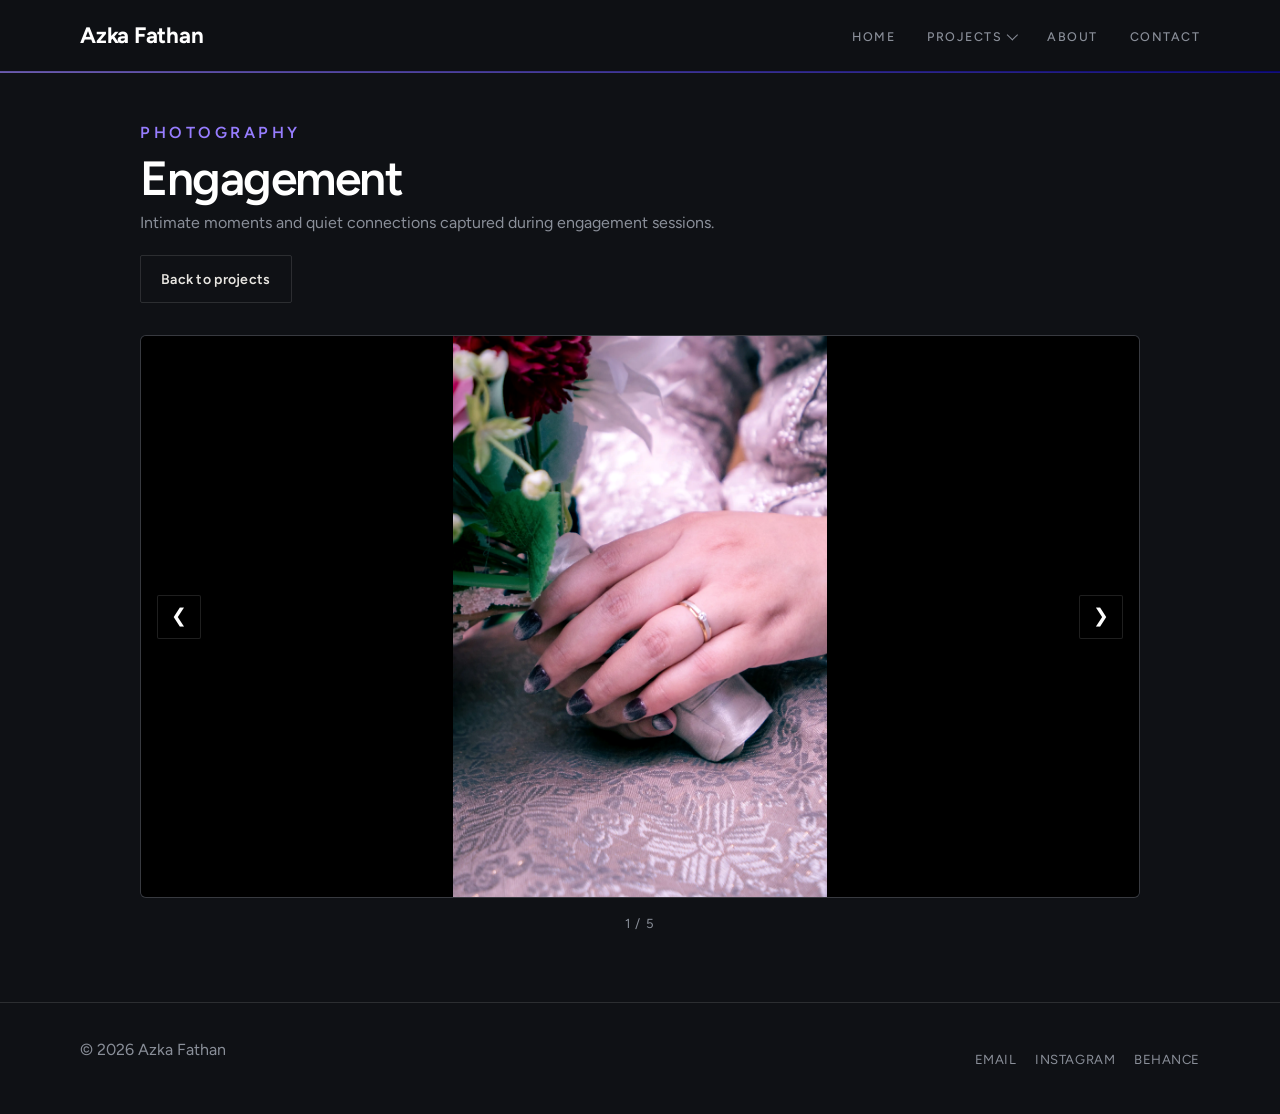
<file: projects/photography/engagement.html>
<!DOCTYPE html>
<html lang="en">
  <head>
    <meta charset="UTF-8" />
    <meta name="viewport" content="width=device-width, initial-scale=1.0" />
    <meta name="description" content="Yearbook photography project by Azka Fathan." />
    <title>Yearbook | Azka Fathan</title>
    <link rel="icon" href="../../assets/favicon.svg" type="image/svg+xml" />
    <link rel="preconnect" href="https://fonts.googleapis.com" />
    <link rel="preconnect" href="https://fonts.gstatic.com" crossorigin />
    <link href="https://fonts.googleapis.com/css2?family=Figtree:wght@400;500;600;700;800&family=Cormorant+Garamond:wght@400;500;600;700&display=swap" rel="stylesheet" />
    <link rel="stylesheet" href="../../styles.css" />
    <style>
      .gallery {
        position: relative;
        width: 100%;
        max-width: 1000px;
        margin: 0 auto;
        aspect-ratio: 4 / 3;
        background: var(--surface);
        border: 1px solid var(--line-strong);
        border-radius: var(--radius-lg);
        overflow: hidden;
      }

      .gallery__image-wrap {
        position: absolute;
        inset: 0;
        overflow: hidden;
        background: #000;
      }

      .gallery__image-wrap img {
        width: 100%;
        height: 100%;
        object-fit: contain;
        display: block;
        filter: saturate(0.85) contrast(1.05);
      }



      .gallery__nav {
        position: absolute;
        top: 50%;
        transform: translateY(-50%);
        z-index: 4;
        width: 44px;
        height: 44px;
        border: 1px solid var(--line-strong);
        border-radius: var(--radius-sm);
        background: rgba(0, 0, 0, 0.6);
        color: white;
        font-size: 1.2rem;
        display: grid;
        place-items: center;
        cursor: pointer;
        transition: all 0.25s ease;
      }

      .gallery__nav:hover,
      .gallery__nav:focus-visible {
        background: rgba(0, 0, 0, 0.85);
        border-color: var(--accent-purple);
      }

      .gallery__nav--prev {
        left: 1rem;
      }

      .gallery__nav--next {
        right: 1rem;
      }

      .gallery__counter {
        text-align: center;
        margin-top: 1rem;
        font-size: 0.82rem;
        color: var(--muted);
        letter-spacing: 0.08em;
        text-transform: uppercase;
      }

      .project-detail__header {
        max-width: 1000px;
        margin: 0 auto 2rem;
      }

      .project-detail__header .eyebrow {
        margin-bottom: 0.5rem;
      }

      .project-detail__header h1 {
        font-size: clamp(2rem, 4vw, 3rem);
        margin-bottom: 0.5rem;
      }

      .project-detail__header p {
        font-size: 1rem;
        max-width: 600px;
      }

      @media (min-width: 768px) {
        .section {
          min-height: 100dvh;
          display: flex;
          align-items: center;
          justify-content: center;
          padding: 3rem 0;
        }

        .gallery {
          aspect-ratio: 16 / 9;
          max-height: 85vh;
        }
      }

      @media (max-width: 767px) {
        .gallery {
          aspect-ratio: 3 / 4;
        }

        .gallery__nav {
          width: 44px;
          height: 44px;
          font-size: 1.1rem;
        }

        .gallery__nav--prev {
          left: 0.75rem;
        }

        .gallery__nav--next {
          right: 0.75rem;
        }


      }
    </style>
  </head>
  <body>
    <header class="site-header">
      <div class="container header__inner">
        <a class="logo" href="../../index.html">Azka Fathan</a>

        <button
          class="nav-toggle"
          type="button"
          aria-expanded="false"
          aria-controls="site-nav"
          aria-label="Toggle navigation"
        >
          <span></span>
          <span></span>
          <span></span>
        </button>

        <nav id="site-nav" class="site-nav" aria-label="Main navigation">
          <ul>
            <li><a href="../../index.html">Home</a></li>
            <li class="nav-dropdown">
              <a class="dropdown-toggle" href="../../projects/">Projects</a>
              <ul class="dropdown-menu">
                <li><a href="../../projects/photography/">Photography</a></li>
                <li><a href="../../projects/graphic-design/">Graphic Design</a></li>
                <li><a href="../../projects/motion-picture/">Motion Picture</a></li>
              </ul>
            </li>
            <li><a href="../../index.html#about">About</a></li>
            <li><a href="../../index.html#contact">Contact</a></li>
          </ul>
        </nav>
      </div>
    </header>

    <main>
      <section class="section">
        <div class="container">
          <div class="project-detail__header">
            <p class="eyebrow">Photography</p>
            <h1>Engagement</h1>
            <p>Intimate moments and quiet connections captured during engagement sessions.</p>
            <a class="button button--secondary" href="../../projects/photography/">Back to projects</a>
          </div>

          <div class="gallery" id="gallery" aria-label="Engagement image gallery">
            <div class="gallery__image-wrap" id="galleryImageWrap">
              <img id="galleryImage" src="" alt="" />
            </div>

            <button class="gallery__nav gallery__nav--prev" type="button" aria-label="Previous image">&#10094;</button>
            <button class="gallery__nav gallery__nav--next" type="button" aria-label="Next image">&#10095;</button>
          </div>

          <p class="gallery__counter" id="galleryCounter" aria-live="polite">1 / 5</p>
        </div>
      </section>
    </main>

    <footer class="site-footer" id="contact">
      <div class="container footer__inner">
        <p>&copy; 2026 Azka Fathan</p>
        <div class="social-links" aria-label="Social media">
          <a href="mailto:azkafathan3108@gmail.com">Email</a>
          <a href="https://instagram.com/cannedsweetcorn" target="_blank" rel="noreferrer">Instagram</a>
          <a href="https://behance.net/azka_fathan" target="_blank" rel="noreferrer">Behance</a>
        </div>
      </div>
    </footer>

    <script src="../../js/projects.js"></script>
    <script>
      const galleryImage = document.getElementById('galleryImage');
      const prevButton = document.querySelector('.gallery__nav--prev');
      const nextButton = document.querySelector('.gallery__nav--next');
      const counter = document.getElementById('galleryCounter');
      let currentIndex = 0;
      let galleryImages = [];

      function updateGallery() {
        if (!galleryImages.length) return;
        galleryImage.src = galleryImages[currentIndex];
        galleryImage.alt = 'Gallery image ' + (currentIndex + 1) + ' of ' + galleryImages.length;
        counter.textContent = `${currentIndex + 1} / ${galleryImages.length}`;
      }

      function showPrevious() {
        currentIndex = (currentIndex - 1 + galleryImages.length) % galleryImages.length;
        updateGallery();
      }

      function showNext() {
        currentIndex = (currentIndex + 1) % galleryImages.length;
        updateGallery();
      }

      prevButton.addEventListener('click', showPrevious);
      nextButton.addEventListener('click', showNext);

      document.addEventListener('keydown', (event) => {
        if (event.key === 'ArrowLeft') {
          showPrevious();
        } else if (event.key === 'ArrowRight') {
          showNext();
        }
      });

      fetch('../../data/projects.json')
        .then(function(res) { return res.json(); })
        .then(function(projects) {
          var project = projects.find(function(p) { return p.link === 'engagement.html'; });
          if (project && project.gallery && project.gallery.length) {
            galleryImages = project.gallery;
            updateGallery();
          }
        })
        .catch(function(err) {
          console.error('Failed to load gallery:', err);
        });
    </script>

    <script src="../../script.js"></script>
  </body>
</html>
</file>
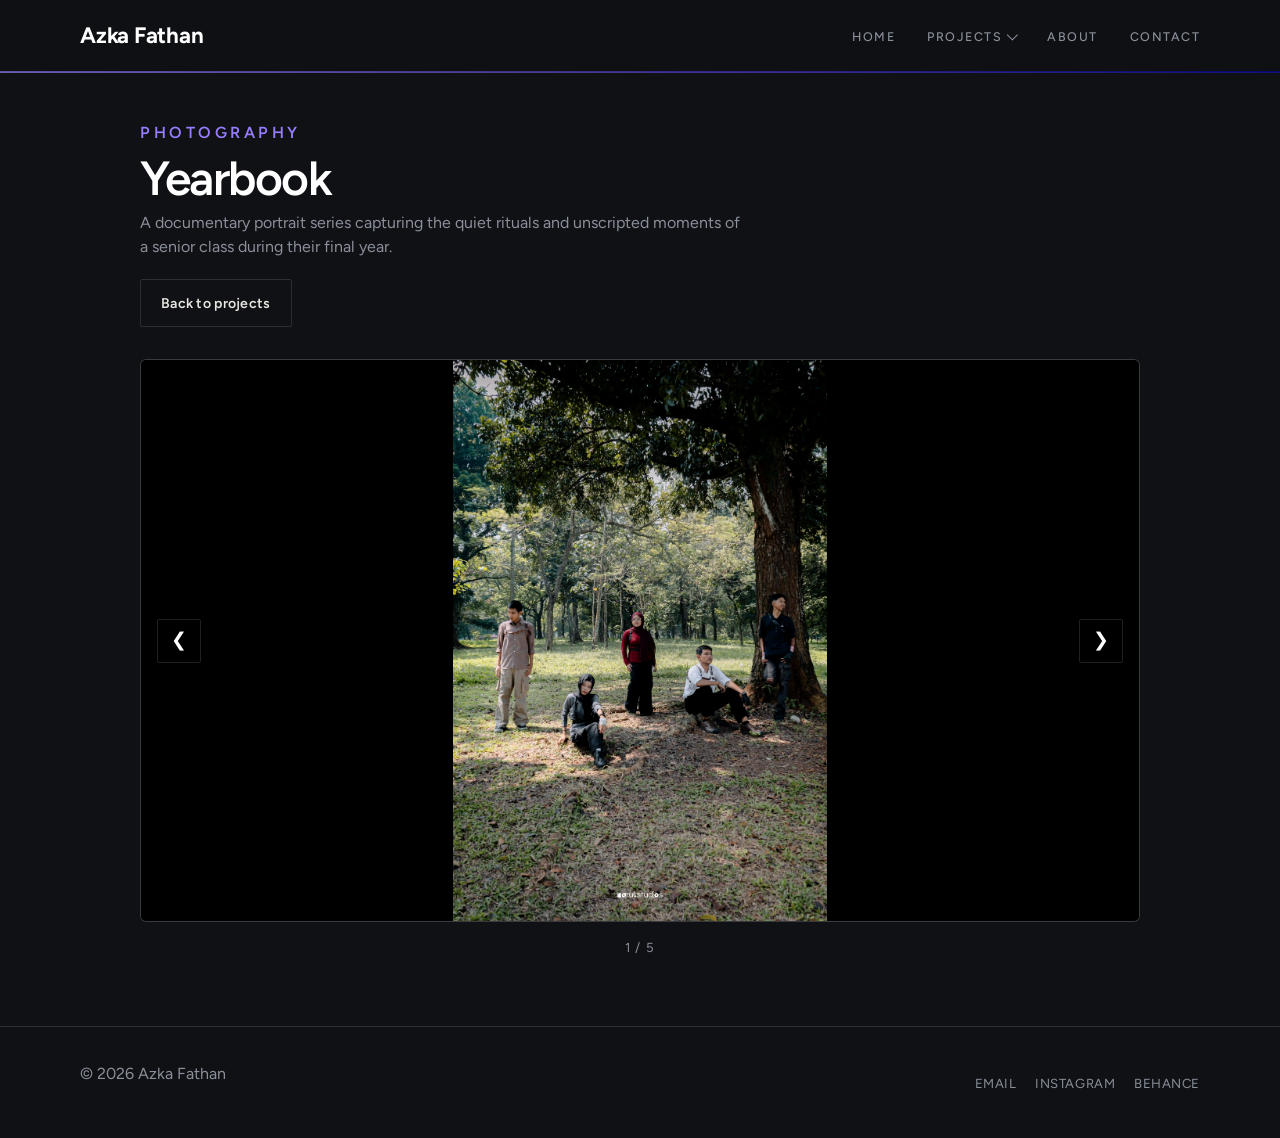
<file: projects/photography/yearbook.html>
<!DOCTYPE html>
<html lang="en">
  <head>
    <meta charset="UTF-8" />
    <meta name="viewport" content="width=device-width, initial-scale=1.0" />
    <meta name="description" content="Yearbook photography project by Azka Fathan." />
    <title>Yearbook | Azka Fathan</title>
    <link rel="icon" href="../../assets/favicon.svg" type="image/svg+xml" />
    <link rel="preconnect" href="https://fonts.googleapis.com" />
    <link rel="preconnect" href="https://fonts.gstatic.com" crossorigin />
    <link href="https://fonts.googleapis.com/css2?family=Figtree:wght@400;500;600;700;800&family=Cormorant+Garamond:wght@400;500;600;700&display=swap" rel="stylesheet" />
    <link rel="stylesheet" href="../../styles.css" />
    <style>
      .gallery {
        position: relative;
        width: 100%;
        max-width: 1000px;
        margin: 0 auto;
        aspect-ratio: 4 / 3;
        background: var(--surface);
        border: 1px solid var(--line-strong);
        border-radius: var(--radius-lg);
        overflow: hidden;
      }

      .gallery__image-wrap {
        position: absolute;
        inset: 0;
        overflow: hidden;
        background: #000;
      }

      .gallery__image-wrap img {
        width: 100%;
        height: 100%;
        object-fit: contain;
        display: block;
        filter: saturate(0.85) contrast(1.05);
      }



      .gallery__nav {
        position: absolute;
        top: 50%;
        transform: translateY(-50%);
        z-index: 4;
        width: 44px;
        height: 44px;
        border: 1px solid var(--line-strong);
        border-radius: var(--radius-sm);
        background: rgba(0, 0, 0, 0.6);
        color: white;
        font-size: 1.2rem;
        display: grid;
        place-items: center;
        cursor: pointer;
        transition: all 0.25s ease;
      }

      .gallery__nav:hover,
      .gallery__nav:focus-visible {
        background: rgba(0, 0, 0, 0.85);
        border-color: var(--accent-purple);
      }

      .gallery__nav--prev {
        left: 1rem;
      }

      .gallery__nav--next {
        right: 1rem;
      }

      .gallery__counter {
        text-align: center;
        margin-top: 1rem;
        font-size: 0.82rem;
        color: var(--muted);
        letter-spacing: 0.08em;
        text-transform: uppercase;
      }

      .project-detail__header {
        max-width: 1000px;
        margin: 0 auto 2rem;
      }

      .project-detail__header .eyebrow {
        margin-bottom: 0.5rem;
      }

      .project-detail__header h1 {
        font-size: clamp(2rem, 4vw, 3rem);
        margin-bottom: 0.5rem;
      }

      .project-detail__header p {
        font-size: 1rem;
        max-width: 600px;
      }

      @media (min-width: 768px) {
        .section {
          min-height: 100dvh;
          display: flex;
          align-items: center;
          justify-content: center;
          padding: 3rem 0;
        }

        .gallery {
          aspect-ratio: 16 / 9;
          max-height: 85vh;
        }
      }

      @media (max-width: 767px) {
        .gallery {
          aspect-ratio: 3 / 4;
        }

        .gallery__nav {
          width: 44px;
          height: 44px;
          font-size: 1.1rem;
        }

        .gallery__nav--prev {
          left: 0.75rem;
        }

        .gallery__nav--next {
          right: 0.75rem;
        }


      }
    </style>
  </head>
  <body>
    <header class="site-header">
      <div class="container header__inner">
        <a class="logo" href="../../index.html">Azka Fathan</a>

        <button
          class="nav-toggle"
          type="button"
          aria-expanded="false"
          aria-controls="site-nav"
          aria-label="Toggle navigation"
        >
          <span></span>
          <span></span>
          <span></span>
        </button>

        <nav id="site-nav" class="site-nav" aria-label="Main navigation">
          <ul>
            <li><a href="../../index.html">Home</a></li>
            <li class="nav-dropdown">
              <a class="dropdown-toggle" href="../../projects/">Projects</a>
              <ul class="dropdown-menu">
                <li><a href="../../projects/photography/">Photography</a></li>
                <li><a href="../../projects/graphic-design/">Graphic Design</a></li>
                <li><a href="../../projects/motion-picture/">Motion Picture</a></li>
              </ul>
            </li>
            <li><a href="../../index.html#about">About</a></li>
            <li><a href="../../index.html#contact">Contact</a></li>
          </ul>
        </nav>
      </div>
    </header>

    <main>
      <section class="section">
        <div class="container">
          <div class="project-detail__header">
            <p class="eyebrow">Photography</p>
            <h1>Yearbook</h1>
            <p>A documentary portrait series capturing the quiet rituals and unscripted moments of a senior class during their final year.</p>
            <a class="button button--secondary" href="../../projects/photography/">Back to projects</a>
          </div>

          <div class="gallery" id="gallery" aria-label="Yearbook image gallery">
            <div class="gallery__image-wrap" id="galleryImageWrap">
              <img id="galleryImage" src="" alt="" />
            </div>

            <button class="gallery__nav gallery__nav--prev" type="button" aria-label="Previous image">&#10094;</button>
            <button class="gallery__nav gallery__nav--next" type="button" aria-label="Next image">&#10095;</button>
          </div>

          <p class="gallery__counter" id="galleryCounter" aria-live="polite">1 / 5</p>
        </div>
      </section>
    </main>

    <footer class="site-footer" id="contact">
      <div class="container footer__inner">
        <p>&copy; 2026 Azka Fathan</p>
        <div class="social-links" aria-label="Social media">
          <a href="mailto:azkafathan3108@gmail.com">Email</a>
          <a href="https://instagram.com/cannedsweetcorn" target="_blank" rel="noreferrer">Instagram</a>
          <a href="https://behance.net/azka_fathan" target="_blank" rel="noreferrer">Behance</a>
        </div>
      </div>
    </footer>

    <script src="../../js/projects.js"></script>
    <script>
      const galleryImage = document.getElementById('galleryImage');
      const prevButton = document.querySelector('.gallery__nav--prev');
      const nextButton = document.querySelector('.gallery__nav--next');
      const counter = document.getElementById('galleryCounter');
      let currentIndex = 0;
      let galleryImages = [];

      function updateGallery() {
        if (!galleryImages.length) return;
        galleryImage.src = galleryImages[currentIndex];
        galleryImage.alt = 'Gallery image ' + (currentIndex + 1) + ' of ' + galleryImages.length;
        counter.textContent = `${currentIndex + 1} / ${galleryImages.length}`;
      }

      function showPrevious() {
        currentIndex = (currentIndex - 1 + galleryImages.length) % galleryImages.length;
        updateGallery();
      }

      function showNext() {
        currentIndex = (currentIndex + 1) % galleryImages.length;
        updateGallery();
      }

      prevButton.addEventListener('click', showPrevious);
      nextButton.addEventListener('click', showNext);

      document.addEventListener('keydown', (event) => {
        if (event.key === 'ArrowLeft') {
          showPrevious();
        } else if (event.key === 'ArrowRight') {
          showNext();
        }
      });

      fetch('../../data/projects.json')
        .then(function(res) { return res.json(); })
        .then(function(projects) {
          var project = projects.find(function(p) { return p.link === 'yearbook.html'; });
          if (project && project.gallery && project.gallery.length) {
            galleryImages = project.gallery;
            updateGallery();
          }
        })
        .catch(function(err) {
          console.error('Failed to load gallery:', err);
        });
    </script>

    <script src="../../script.js"></script>
  </body>
</html>
</file>
<file: styles.css>
:root {
  --bg: #0f1115;
  --bg-alt: #16181d;
  --surface: #1c1f26;
  --surface-strong: #22262f;
  --text: #e8e6e1;
  --text-strong: #ffffff;
  --muted: #8a8f99;
  --line: rgba(255, 255, 255, 0.06);
  --line-strong: rgba(255, 255, 255, 0.12);
  --accent-purple: #977DFF;
  --accent-blue: #0033FF;
  --accent-navy: #0600AB;
  --gradient-1: linear-gradient(135deg, #977DFF, #0033FF);
  --gradient-2: linear-gradient(135deg, #0033FF, #0600AB);
  --gradient-3: linear-gradient(135deg, #977DFF, #0600AB);
  --shadow: 0 24px 64px rgba(0, 0, 0, 0.45);
  --radius-lg: 6px;
  --radius-md: 4px;
  --radius-sm: 2px;
  --container: min(1120px, calc(100% - 2rem));
}

* {
  box-sizing: border-box;
}

html {
  scroll-behavior: smooth;
}

body {
  margin: 0;
  font-family: "Figtree", sans-serif;
  background: var(--bg);
  color: var(--text);
  line-height: 1.5;
  -webkit-font-smoothing: antialiased;
  -moz-osx-font-smoothing: grayscale;
}

img {
  max-width: 100%;
  display: block;
}

a {
  color: inherit;
  text-decoration: none;
}

button,
input,
textarea {
  font: inherit;
}

button {
  cursor: pointer;
}

.container {
  width: var(--container);
  margin: 0 auto;
}

.section {
  padding: 5rem 0;
}

.eyebrow {
  margin: 0 0 0.6rem;
  font-size: 0.7rem;
  letter-spacing: 0.22em;
  text-transform: uppercase;
  color: var(--accent-purple);
  font-weight: 600;
}

h1,
h2,
h3 {
  margin: 0 0 1rem;
  line-height: 1.05;
  font-weight: 600;
}

h1,
h2 {
  font-family: "Figtree", sans-serif;
}

h1 {
  font-size: clamp(3.2rem, 7vw, 6.2rem);
  letter-spacing: -0.03em;
  font-weight: 600;
  color: var(--text-strong);
}

h2 {
  font-size: clamp(2.3rem, 5vw, 4rem);
  letter-spacing: -0.03em;
  font-weight: 600;
  color: var(--text-strong);
}

p {
  margin: 0 0 1.25rem;
  color: var(--muted);
}

.site-header {
  position: sticky;
  top: 0;
  z-index: 30;
  background: rgba(15, 17, 21, 0.92);
  border-bottom: 1px solid var(--line-strong);
  backdrop-filter: blur(12px);
  overflow: visible;
}

.site-header::after {
  content: "";
  position: absolute;
  left: 0;
  right: 0;
  bottom: -1px;
  height: 2px;
  background: var(--gradient-3);
  opacity: 0.6;
}

.header__inner {
  display: flex;
  align-items: center;
  justify-content: space-between;
  min-height: 4.5rem;
  overflow: visible;
}

.logo {
  font-family: "Figtree", sans-serif;
  font-size: 1.4rem;
  font-weight: 700;
  color: var(--text-strong);
  letter-spacing: -0.01em;
  text-decoration: none;
  line-height: 1;
}

.logo:hover,
.logo:focus-visible {
  color: var(--accent-purple);
}

.site-nav {
  overflow: visible;
}

.site-nav ul {
  display: flex;
  align-items: center;
  gap: 2rem;
  list-style: none;
  margin: 0;
  padding: 0;
}

.site-nav a {
  position: relative;
  font-size: 0.78rem;
  text-transform: uppercase;
  letter-spacing: 0.12em;
  color: var(--muted);
  transition: color 0.25s ease;
  font-weight: 500;
}

.site-nav a:not(.dropdown-toggle):not(.dropdown-menu a)::after {
  content: "";
  position: absolute;
  left: 0;
  bottom: -0.4rem;
  width: 100%;
  height: 1px;
  background: var(--accent-purple);
  transform: scaleX(0);
  transform-origin: left;
  transition: transform 0.3s ease;
}

.site-nav a:hover,
.site-nav a:focus-visible {
  color: var(--text-strong);
}

.site-nav a:not(.dropdown-toggle):not(.dropdown-menu a):hover::after,
.site-nav a:not(.dropdown-toggle):not(.dropdown-menu a):focus-visible::after {
  transform: scaleX(1);
}

.nav-dropdown {
  position: relative;
}

.dropdown-toggle {
  display: inline-flex;
  align-self: center;
  cursor: pointer;
  line-height: 1;
}

.dropdown-toggle::after {
  content: "";
  display: inline-block;
  width: 7px;
  height: 7px;
  border-right: 1.5px solid currentColor;
  border-bottom: 1.5px solid currentColor;
  margin-left: 0.30rem;
  transform: rotate(45deg);
  transform-origin: 60% 70%;
  transition: transform 1s ease;
}

.nav-dropdown:hover .dropdown-toggle::after {
  transform: rotate(225deg);
}

.nav-dropdown.is-open .dropdown-toggle::after {
  transform: rotate(225deg);
}

.site-nav .dropdown-menu {
  position: absolute;
  top: 100%;
  left: 0;
  min-width: 12rem;
  background: var(--surface);
  border: 1px solid var(--line-strong);
  border-radius: var(--radius-md);
  box-shadow: var(--shadow);
  padding: 0.5rem;
  opacity: 0;
  visibility: hidden;
  transform: translateY(-0.5rem);
  transition: opacity 0.25s ease, visibility 0.25s ease, transform 0.25s ease;
  z-index: 40;
  list-style: none;
  margin: 0;
  white-space: nowrap;
  display: block;
}

.nav-dropdown.is-open .dropdown-menu,
.nav-dropdown:hover .dropdown-menu {
  opacity: 1;
  visibility: visible;
  transform: translateY(0);
}

.dropdown-menu li {
  margin: 0;
}

.dropdown-menu a {
  display: block;
  padding: 0.6rem 0.75rem;
  font-size: 0.78rem;
  text-transform: uppercase;
  letter-spacing: 0.12em;
  color: var(--text);
  border-radius: var(--radius-sm);
  transition: background 0.2s ease, color 0.2s ease;
  text-decoration: none;
}

.dropdown-menu a:hover,
.dropdown-menu a:focus-visible {
  background: var(--surface-strong);
  color: var(--text-strong);
}

.nav-toggle {
  display: none;
  width: 2.5rem;
  height: 2.5rem;
  border: 1px solid var(--line-strong);
  border-radius: var(--radius-md);
  background: transparent;
  padding: 0.6rem 0.65rem;
}

.nav-toggle span {
  display: block;
  width: 100%;
  height: 1.5px;
  background: var(--text);
  margin-bottom: 0.25rem;
  border-radius: 2px;
}

.nav-toggle span:last-child {
  margin-bottom: 0;
}

.hero {
  padding: 3.5rem 0 2.5rem;
  background-image: linear-gradient(to right, rgba(15, 17, 21, 0.9) 0%, rgba(15, 17, 21, 0.6) 60%, rgba(15, 17, 21, 0.85) 100%), url("assets/yearbook/ARS-7902_result.webp");
  background-size: cover;
  background-position: center;
  background-repeat: no-repeat;
}

.hero__grid {
  display: grid;
  grid-template-columns: 1.08fr 0.92fr;
  gap: 2.5rem;
  align-items: center;
}

.hero__content {
  max-width: 36rem;
}

.hero__text {
  font-size: 1rem;
  max-width: 32rem;
  line-height: 1.6;
}

.hero__actions {
  display: flex;
  flex-wrap: wrap;
  gap: 0.75rem;
  margin: 1.75rem 0;
}

.button {
  display: inline-flex;
  align-items: center;
  justify-content: center;
  gap: 0.5rem;
  min-height: 3rem;
  padding: 0.75rem 1.25rem;
  border: 1px solid transparent;
  border-radius: var(--radius-sm);
  font-weight: 600;
  font-size: 0.88rem;
  letter-spacing: 0.02em;
  transition: all 0.25s ease;
}

.button:hover,
.button:focus-visible {
  transform: translateY(-1px);
}

.button--primary {
  background: var(--gradient-1);
  color: var(--text-strong);
  border-color: transparent;
  box-shadow: 0 8px 24px rgba(0, 0, 0, 0.35);
}

.button--primary:hover,
.button--primary:focus-visible {
  background: var(--gradient-2);
  border-color: transparent;
  box-shadow: 0 12px 32px rgba(0, 0, 0, 0.45);
}

.button--secondary {
  background: transparent;
  color: var(--text);
  border-color: var(--line-strong);
}

.button--secondary:hover,
.button--secondary:focus-visible {
  border-color: var(--text);
  color: var(--text-strong);
}

.hero__stats {
  list-style: none;
  display: grid;
  grid-template-columns: repeat(3, minmax(0, 1fr));
  gap: 0.75rem;
  padding: 0;
  margin: 0;
}

.hero__stats li {
  padding-top: 0.85rem;
  border-top: 1px solid var(--line-strong);
}

.hero__stats strong {
  display: block;
  font-size: clamp(1.5rem, 3vw, 2.2rem);
  margin-bottom: 0.15rem;
  font-family: "Figtree", sans-serif;
  font-weight: 600;
  letter-spacing: -0.02em;
}

.hero__stats span {
  color: var(--muted);
  font-size: 0.76rem;
  letter-spacing: 0.04em;
  text-transform: uppercase;
}

.hero__visual {
  display: none;
}

.hero-card {
  position: absolute;
  overflow: hidden;
  border-radius: var(--radius-lg);
  box-shadow: var(--shadow);
  background: var(--surface-strong);
  border: 1px solid var(--line-strong);
}

.hero-card img {
  width: 100%;
  height: 100%;
  object-fit: cover;
  filter: saturate(0.85) contrast(1.05);
}

.hero-card--large {
  inset: 0 5rem 0 0;
}

.hero-card--small {
  width: 42%;
  max-width: 210px;
  height: 190px;
}

.hero-card--top {
  top: 0;
  right: 0;
}

.hero-card--bottom {
  bottom: -0.5rem;
  right: 1.5rem;
}

.section-heading {
  margin-bottom: 1.75rem;
}

.filter-bar {
  display: flex;
  flex-wrap: wrap;
  gap: 0.5rem;
  margin-bottom: 1.75rem;
}

.filter-button {
  padding: 0.6rem 1rem;
  border-radius: var(--radius-sm);
  border: 1px solid var(--line-strong);
  background: transparent;
  color: var(--muted);
  font-weight: 600;
  font-size: 0.82rem;
  letter-spacing: 0.02em;
  transition: all 0.25s ease;
}

.filter-button.is-active,
.filter-button:hover,
.filter-button:focus-visible {
  background: var(--gradient-2);
  border-color: transparent;
  color: var(--text-strong);
}

.featured-projects {
  padding-bottom: 4rem;
}

.video-showcase {
  position: relative;
  overflow: hidden;
  border-radius: var(--radius-lg);
  border: 1px solid var(--line-strong);
}

.video-showcase__wrapper {
  position: relative;
}

.video-showcase__wrapper .container {
  padding-bottom: 1.25rem;
}

.video-showcase__media {
  position: relative;
  overflow: hidden;
  background: #000;
}

.video-showcase__video {
  display: block;
  width: 100%;
  aspect-ratio: 16 / 9;
  object-fit: cover;
  background: #000;
  margin: 0;
  -webkit-mask-image: linear-gradient(to bottom, rgba(0,0,0,0.15) 0%, rgba(0,0,0,0.5) 8%, rgba(0,0,0,1) 20%, rgba(0,0,0,1) 80%, rgba(0,0,0,0.5) 92%, rgba(0,0,0,0.15) 100%);
  mask-image: linear-gradient(to bottom, rgba(0,0,0,0.15) 0%, rgba(0,0,0,0.5) 8%, rgba(0,0,0,1) 20%, rgba(0,0,0,1) 80%, rgba(0,0,0,0.5) 92%, rgba(0,0,0,0.15) 100%);
}

.project-cards,
.portfolio-grid {
  display: grid;
  grid-template-columns: repeat(3, minmax(0, 1fr));
  gap: 1rem;
}

.project-card-link {
  display: block;
  text-decoration: none;
  color: inherit;
}

.project-card-link:hover .project-card,
.project-card-link:focus-visible .project-card {
  transform: translateY(-4px);
  box-shadow: var(--shadow);
  border-color: var(--accent-purple);
}

.project-card-link:hover .project-card__image img,
.project-card-link:focus-visible .project-card__image img {
  transform: scale(1.04);
}

.project-card {
  border: 1px solid var(--line-strong);
  background: var(--surface);
  border-radius: var(--radius-md);
  overflow: hidden;
  transition: transform 0.3s ease, box-shadow 0.3s ease, border-color 0.3s ease;
}

.project-card:hover,
.project-card:focus-visible {
  transform: translateY(-3px);
  box-shadow: var(--shadow);
  border-color: var(--accent-purple);
}

.project-card__image {
  position: relative;
  aspect-ratio: 4 / 4.6;
  overflow: hidden;
}

.project-card__image img {
  width: 100%;
  height: 100%;
  object-fit: cover;
  transition: transform 0.4s ease;
  filter: saturate(0.8) contrast(1.05);
}

.project-card:hover .project-card__image img,
.project-card:focus-visible .project-card__image img {
  transform: scale(1.03);
}

.project-card__body {
  padding: 1rem;
}

.project-card__meta {
  display: flex;
  justify-content: space-between;
  gap: 0.75rem;
  font-size: 0.68rem;
  text-transform: uppercase;
  letter-spacing: 0.1em;
  color: var(--muted);
  font-weight: 500;
}

.project-card__title {
  margin: 0.5rem 0 0.3rem;
  font-size: 1.25rem;
  color: var(--text-strong);
  font-weight: 600;
  letter-spacing: -0.01em;
}

.project-card__summary {
  margin: 0;
  color: var(--muted);
  font-size: 0.88rem;
  line-height: 1.5;
}

.empty-state {
  grid-column: 1 / -1;
  color: var(--muted);
  font-size: 0.95rem;
  padding: 2rem;
  text-align: center;
  border: 1px dashed var(--line-strong);
  border-radius: var(--radius-md);
}

.about__grid {
  display: grid;
  grid-template-columns: 0.9fr 1.1fr;
  gap: 2.5rem;
  align-items: center;
}

.about__image-wrap {
  border-radius: var(--radius-lg);
  overflow: hidden;
  box-shadow: var(--shadow);
  border: 1px solid var(--line-strong);
  aspect-ratio: 3 / 4;
  max-width: 220px;
  justify-self: center;
}

.about__image-wrap img {
  width: 100%;
  height: 100%;
  object-fit: cover;
  filter: saturate(0.8) contrast(1.05);
}

.skills {
  display: flex;
  flex-wrap: wrap;
  gap: 0.5rem;
  margin-top: 1.5rem;
}

.skills span {
  display: inline-flex;
  align-items: center;
  padding: 0.55rem 0.75rem;
  border-radius: var(--radius-sm);
  background: var(--surface-strong);
  color: var(--text-strong);
  border: 1px solid var(--line-strong);
  font-size: 0.74rem;
  font-weight: 600;
  letter-spacing: 0.04em;
  text-transform: uppercase;
}

.site-footer {
  padding: 1rem 0 2rem;
  border-top: 1px solid var(--line-strong);
}

.footer__inner {
  display: flex;
  align-items: center;
  justify-content: space-between;
  gap: 1rem;
  padding-top: 1.2rem;
  flex-wrap: wrap;
}

.social-links {
  margin: 0;
}

.social-links {
  display: flex;
  align-items: center;
  gap: 1.2rem;
  flex-wrap: wrap;
  color: var(--muted);
  font-size: 0.82rem;
  letter-spacing: 0.04em;
  text-transform: uppercase;
}

@media (max-width: 1024px) {
  .hero__grid,
  .about__grid {
    grid-template-columns: 1fr;
  }

  .portfolio-grid {
    grid-template-columns: repeat(2, minmax(0, 1fr));
  }

  .hero__visual {
    min-height: 420px;
  }
}

@media (max-width: 767px) {
  .section {
    padding: 3rem 0;
  }

  .header__inner {
    justify-content: center;
    position: relative;
  }

  .logo {
    font-size: 1.3rem;
  }

  .nav-toggle {
    display: block;
    position: absolute;
    right: 1rem;
    min-height: 44px;
    min-width: 44px;
    z-index: 50;
  }

  .site-nav {
    position: absolute;
    top: calc(100% + 0.5rem);
    left: 1rem;
    right: 1rem;
    background: var(--surface);
  border: 1px solid var(--line-strong);
  border-top: 0;
  border-radius: 0 0 var(--radius-md) var(--radius-md);
    box-shadow: var(--shadow);
    opacity: 0;
    visibility: hidden;
    transform: translateY(-10px);
    transition: opacity 0.25s ease, visibility 0.25s ease, transform 0.25s ease;
  }

  .site-nav.is-open {
    opacity: 1;
    visibility: visible;
    transform: translateY(0);
  }

  .site-nav ul {
    flex-direction: column;
    align-items: stretch;
    padding: 0.5rem;
    gap: 0.25rem;
  }

  .site-nav a {
    display: block;
    padding: 0.85rem 1rem;
    min-height: 44px;
    font-size: 0.9rem;
    letter-spacing: 0.08em;
  }

  .site-nav a::after {
    display: none;
  }

  .dropdown-toggle {
    display: inline-flex !important;
    align-items: center;
    gap: 0;
  }

  .dropdown-toggle::after {
    display: inline-block !important;
  }

  .nav-dropdown {
    position: static;
  }

  .site-nav .dropdown-menu {
    position: static;
    opacity: 1;
    visibility: visible;
    transform: none;
    background: transparent;
    border: 0;
    border-radius: 0;
    box-shadow: none;
    padding: 0;
    min-width: auto;
    display: none;
  }

  .nav-dropdown.is-open .dropdown-menu {
    display: block;
  }

  .site-nav .dropdown-menu a {
    padding: 0.6rem 1rem 0.6rem 1.5rem;
    font-size: 0.88rem;
    letter-spacing: 0.06em;
  }

  .site-nav .dropdown-menu a:hover,
  .site-nav .dropdown-menu a:focus-visible {
    background: transparent;
    color: var(--accent-purple);
  }

  .hero {
    padding: 2.5rem 0 2rem;
  }

  .hero__grid {
    gap: 1.5rem;
  }

  h1 {
    font-size: clamp(2.2rem, 8vw, 3.2rem);
  }

  h2 {
    font-size: clamp(1.8rem, 6vw, 2.5rem);
  }

  .hero__text {
    font-size: 0.95rem;
  }

  .button {
    min-height: 48px;
    padding: 0.85rem 1.5rem;
    font-size: 0.9rem;
    width: 100%;
    justify-content: center;
  }

  .hero__actions {
    flex-direction: column;
    gap: 0.6rem;
    margin: 1.25rem 0;
  }

  .hero__stats {
    gap: 0.5rem;
  }

  .hero__stats li {
    padding-top: 0.6rem;
  }

  .project-cards,
  .portfolio-grid {
    grid-template-columns: 1fr;
    gap: 1rem;
  }

  .project-card__title {
    font-size: 1.1rem;
  }

  .about__grid {
    grid-template-columns: 1fr;
    gap: 1.5rem;
  }

  .about__image-wrap {
    max-width: 200px;
  }

  .skills span {
    font-size: 0.72rem;
    padding: 0.5rem 0.65rem;
  }

  .footer__inner {
    flex-direction: column;
    align-items: flex-start;
    gap: 0.75rem;
  }

  .social-links {
    gap: 0.8rem;
    font-size: 0.78rem;
  }

  .gallery__nav {
    width: 44px;
    height: 44px;
    font-size: 1.1rem;
  }

  .gallery__nav--prev {
    left: 0.75rem;
  }

  .gallery__nav--next {
    right: 0.75rem;
  }


}
</file>
